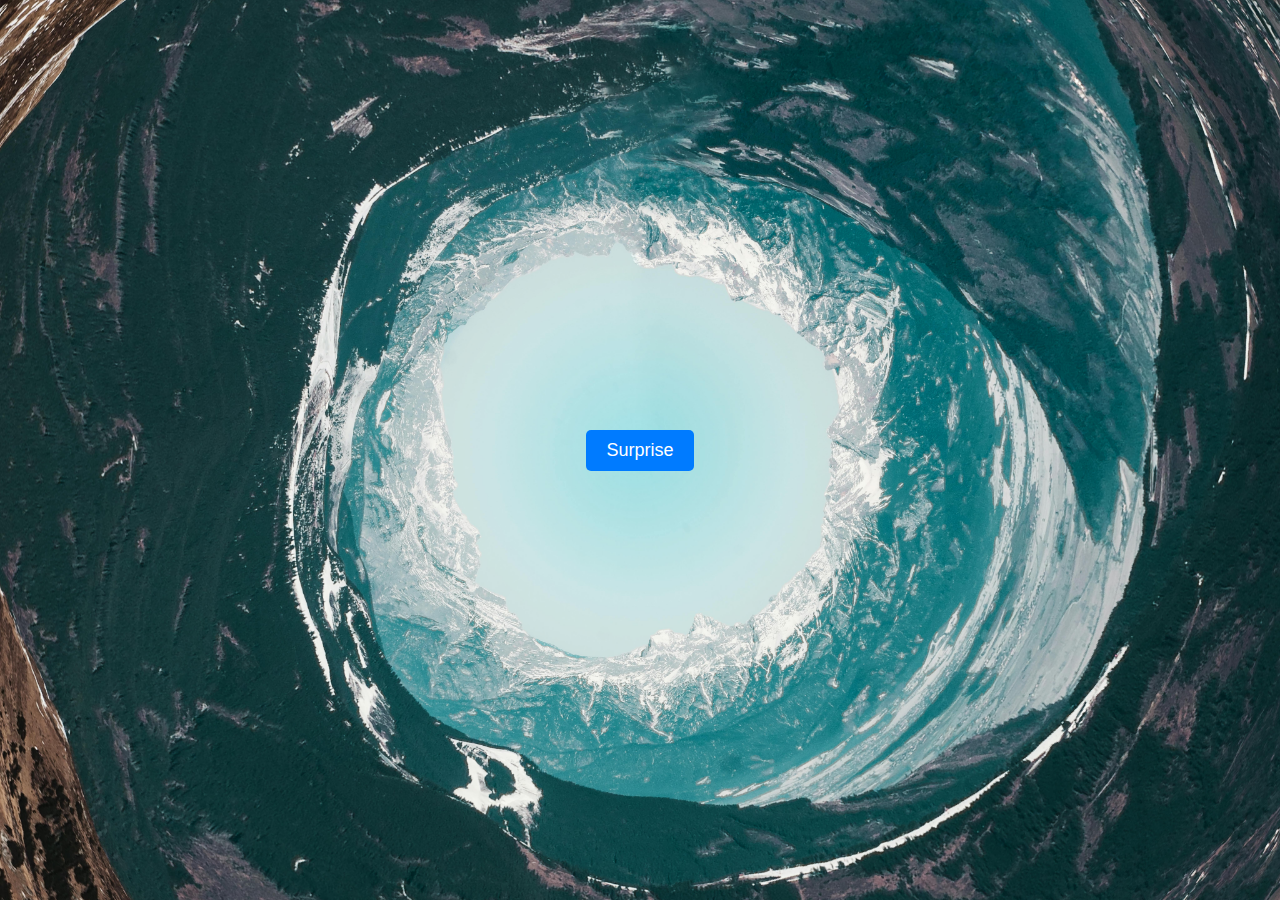
<file: index.html>
<!DOCTYPE html>
<html lang="en">
<head>
    <meta charset="UTF-8">
    <meta name="viewport" content="width=device-width, initial-scale=1.0">
    <title>Surprise Page</title>
    <link rel="stylesheet" href="style1.css">
    <link rel="preload" href="istockphoto-1362023303-612x612.jpg" as="image">

</head>
<body>
    <div class="background">
        <div class="container">
            <button id="surpriseBtn">Surprise</button>
        </div>
    </div>
    <script src="script1.js"></script>
</body>
</html>
</file>
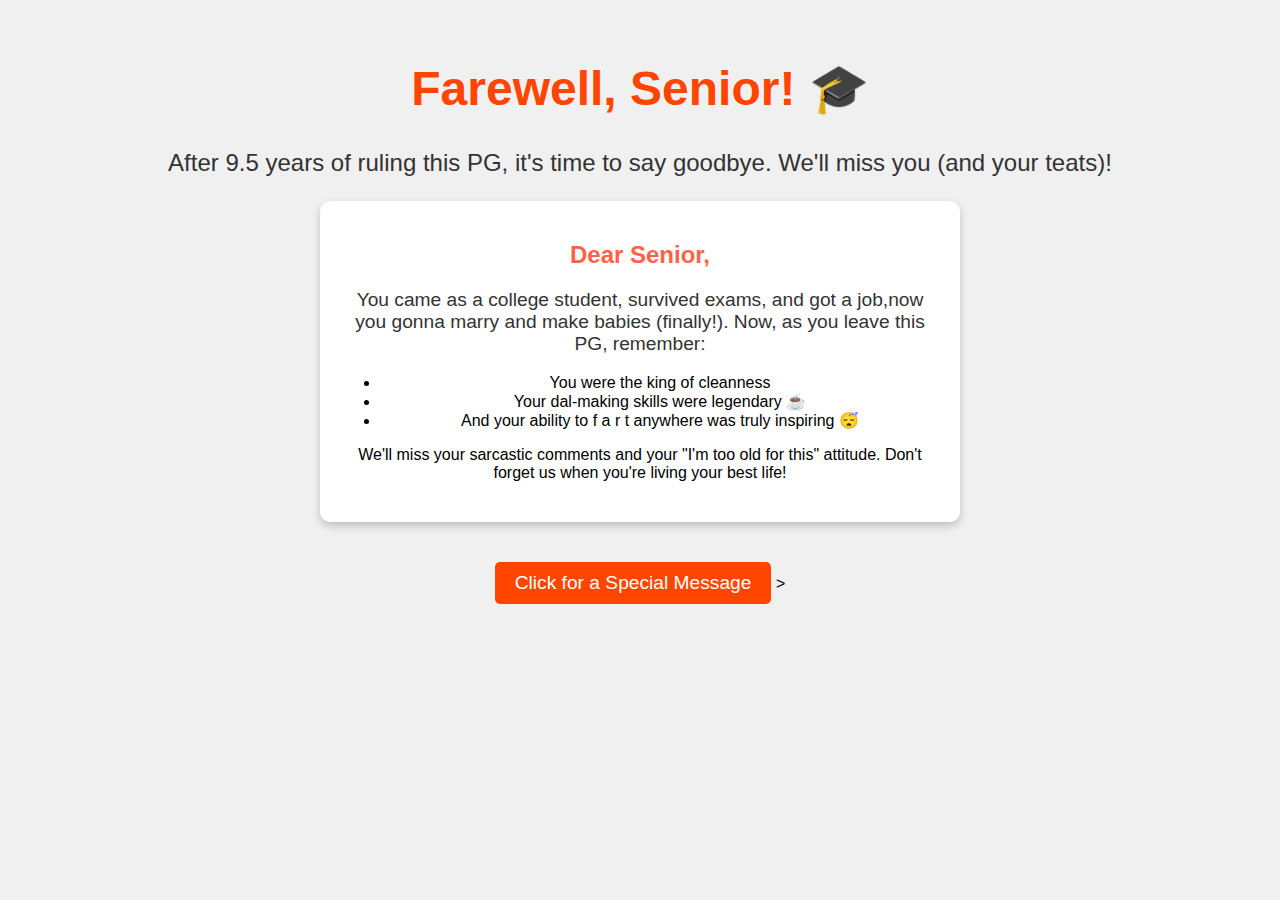
<file: Farewell.html>
<!DOCTYPE html>
<html lang="en">
<head>
  <meta charset="UTF-8">
  <meta name="viewport" content="width=device-width, initial-scale=1.0">
  <title>Farewell, Senior! 🎉</title>
  <link rel="stylesheet" href="style.css">
</head>
<body>
  <h1>Farewell, Senior! 🎓</h1>
  <p>After 9.5 years of ruling this PG, it's time to say goodbye. We'll miss you (and your teats)!</p>

  <div class="farewell-message">
    <h2>Dear Senior,</h2>
    <p>
      You came as a college student, survived exams, and got a job,now you gonna marry and make babies (finally!). Now, as you leave this PG, remember:
      <ul>
        <li>You were the king of cleanness</li>
        <li>Your dal-making skills were legendary ☕</li>
        <li>And your ability to f a r t anywhere was truly inspiring 😴</li>
      </ul>
      We'll miss your sarcastic comments and your "I'm too old for this" attitude. Don't forget us when you're living your best life!
    </p>
  </div>

 

  <button onclick="showMessage()">Click for a Special Message</button>

  <script src="script.js"></script>
</body>
</html>>
</file>
<file: style1.css>
body {
    font-family: Arial, sans-serif;
    display: flex;
    justify-content: center;
    align-items: center;
    height: 100vh;
    background-color: #f8f9fa;
    margin: 0;
}
.background {
    background-image: url(istockphoto-1362023303-612x612.jpg);
    background-size: cover;
    background-position: center;
    background-repeat: no-repeat;
    height: 100vh;
    width: 100vw;
    margin: 0;
    display: flex;
    justify-content: center;
    align-items: center;
}

.container {
    text-align: center;
}

button {
    font-size: 18px;
    padding: 10px 20px;
    border: none;
    background-color: #007bff;
    color: white;
    cursor: pointer;
    border-radius: 5px;
}

button:hover {
    background-color: #0056b3;
}
</file>
<file: style.css>
body {
    font-family: 'Comic Sans MS', cursive, sans-serif;
    background-color: #f0f0f0;
    text-align: center;
    padding: 20px;
  }
  h1 {
    color: #ff4500;
    font-size: 3rem;
  }
  p {
    font-size: 1.5rem;
    color: #333;
  }
  .meme-container {
    display: flex;
    justify-content: space-around;
    flex-wrap: wrap;
    margin-top: 20px;
  }
  .meme-container img {
    max-width: 100%;
    height: auto;
    border-radius: 10px;
    margin: 10px;
    box-shadow: 0 4px 8px rgba(0, 0, 0, 0.2);
  }
  .farewell-message {
    background-color: #fff;
    padding: 20px;
    border-radius: 10px;
    margin: 20px auto;
    max-width: 600px;
    box-shadow: 0 4px 8px rgba(0, 0, 0, 0.2);
  }
  .farewell-message h2 {
    color: #ff6347;
  }
  .farewell-message p {
    font-size: 1.2rem;
  }
  button {
    background-color: #ff4500;
    color: white;
    border: none;
    padding: 10px 20px;
    font-size: 1.2rem;
    border-radius: 5px;
    cursor: pointer;
    margin-top: 20px;
  }
  button:hover {
    background-color: #ff6347;
  }
</file>
